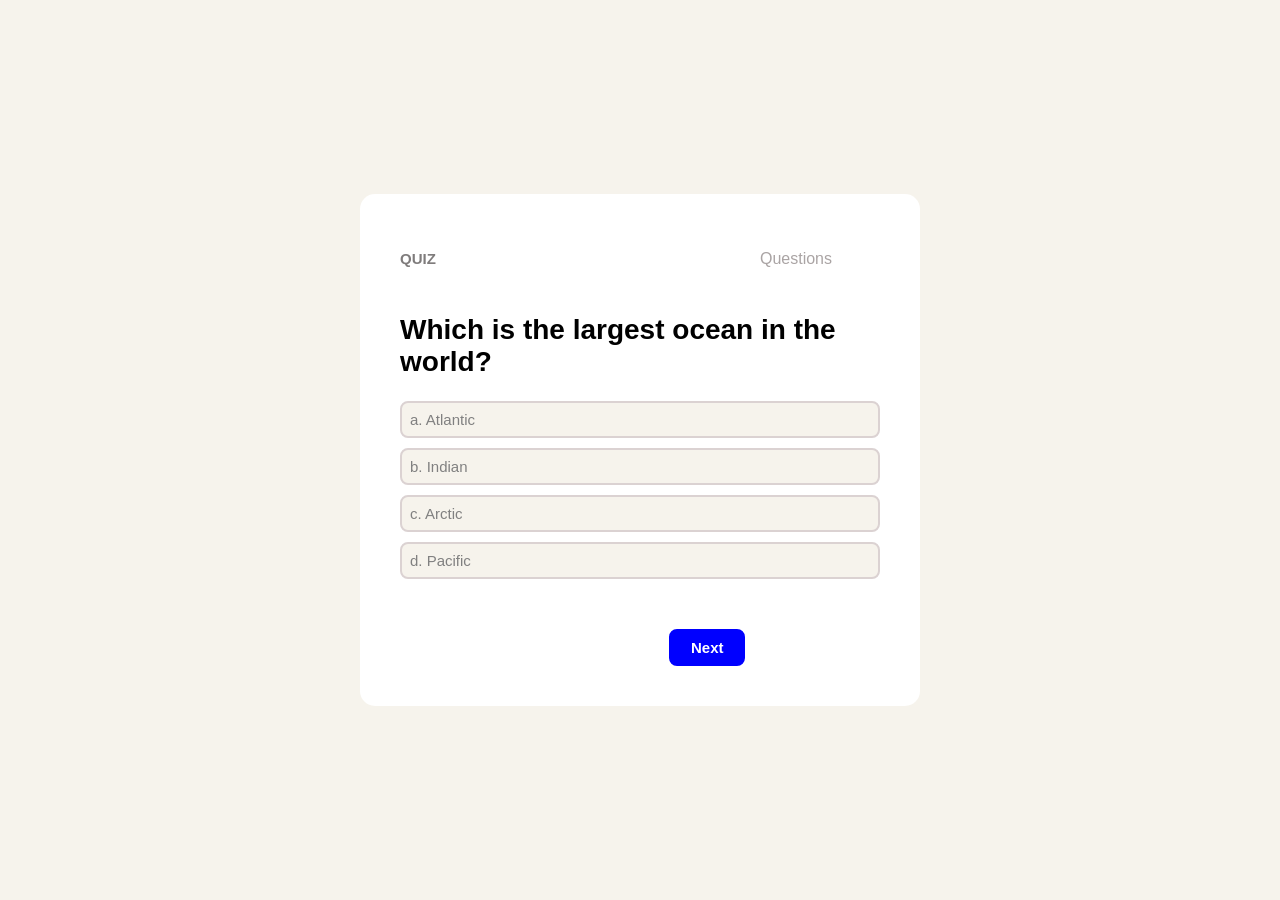
<file: index.html>
<!DOCTYPE html>
<html lang="en">
<head>
    <meta charset="UTF-8">
    <meta name="viewport" content="width=device-width, initial-scale=1.0">
    <link rel="stylesheet" href="style.css">
    <title>Quiz App</title>
</head>
<body>

    <section  class="container">

        <div class="headline">
            <span>QUIZ</span>
            <p>Questions</p>
        </div>
        

        <h2 id="displayQuestion"></h2>

         <div id="displayOption"></div>

        <div class="control-section">
             <div id="notifyOption"></div>

                <div class="control-btn">
                    <button id="nextBtn">Next</button>
                    <button id="restartBtn" style="display: none;">Restart Quiz</button>
                </div>

        </div>
    </section>

    
    

    
    <script src="script.js"></script>



    <!-- 
    - create the array of the objects e.g. Questions, answer and choice
    - how the question will be displayed and the button
    - The user should see the option they selected 
    - if the user did not choose, it should make it mandatory
    - it should verify if the choice picked is the correct answer
    - After all the questions has been answered, it should display the results
    -->
</body>
</html>
</file>
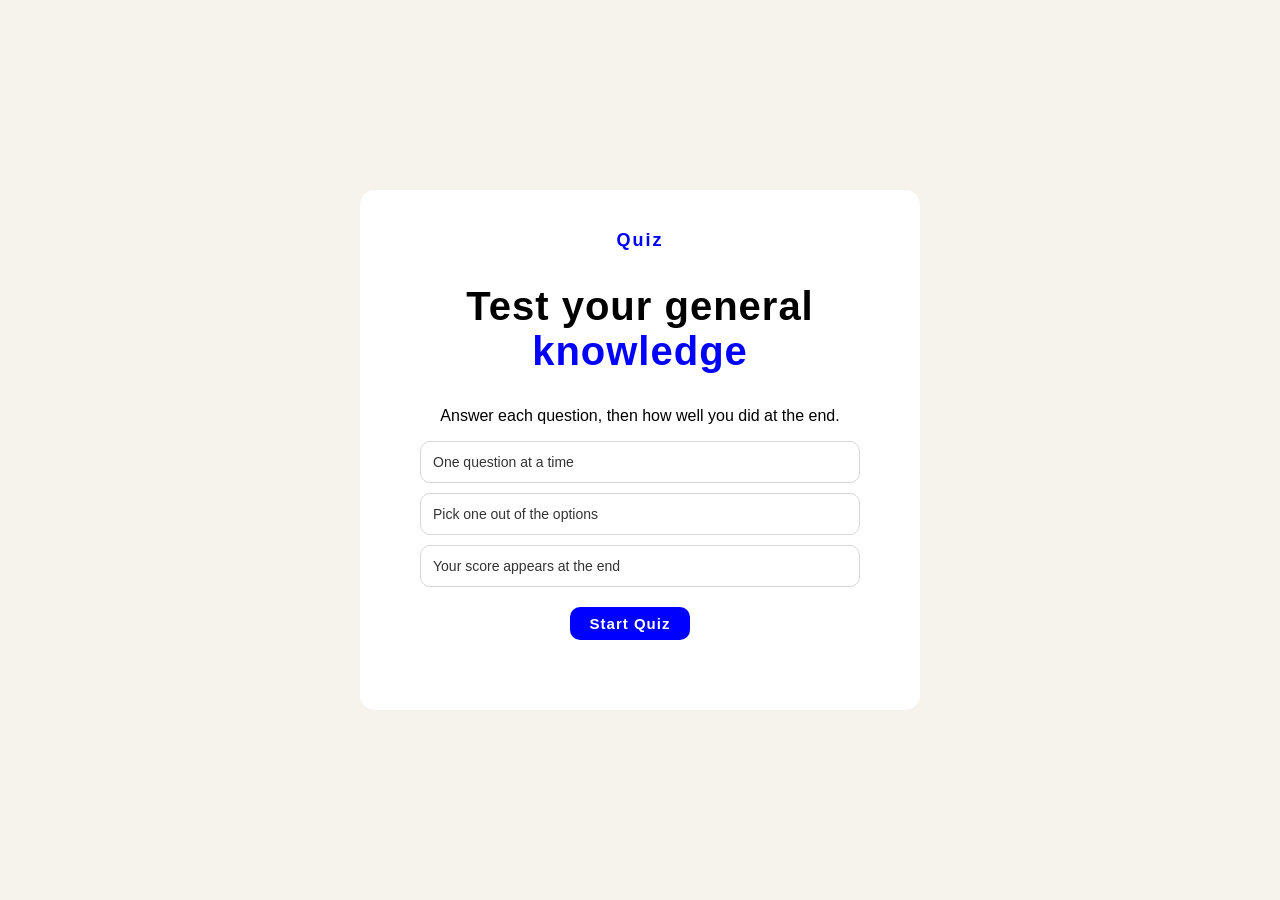
<file: index-1.html>
<!DOCTYPE html>
<html lang="en">
<head>
    <meta charset="UTF-8">
    <meta name="viewport" content="width=device-width, initial-scale=1.0">
    <link rel="stylesheet" href="style.css">
    <title>Quiz App</title>
</head>
<body>
     <section class="welcome-container">

       <div class="quiz-label">
          <span>Quiz</span>
       </div> 
        <h1>Test your general <span>knowledge</span></h1>

        <p>Answer each question, then how well you did at the end.</p>

        <div class="instructions">
        <ul>
            <li>One question at a time</li>
            <li>Pick one out of the options</li>
            <li>Your score appears at the end</li>
          </ul>

        </div>
        
        <a href="index.html" class="start-btn">Start Quiz</a>
    </section>
</body>
</html>
</file>
<file: style.css>
*{
   box-sizing: border-box;
} 
body {
    background-color: #f6f3ec;
    font-family: 'Segoe UI', Tahoma, Geneva, Verdana, sans-serif;
    margin: 0;
    min-height: 100vh;
    display: flex;
    justify-content: center;
    align-items: center;
    padding: 16px;
}

#displayQuestion{
    font-size: 28px;
}

#displayOption {
    display: flex;
    flex-direction: column;
    gap: 10px;
    margin-bottom: 20px;
    margin-top: 20px;
}

#displayOption button{
    padding: 8px;
    color: grey;
    background-color: #f6f3ec;
    border: 2px solid rgb(219, 210, 210);
    border-radius: 8px;
    text-align: left;
    font-size: 15px;
    width: 100%;
    cursor: pointer;
}

#displayOption button:hover {
  border:  2px solid blue;
  color: black;
  background-color: rgb(210, 210, 236);
}

.control-section {
    display: flex;
    justify-content: space-evenly;
    padding: 0;
    align-items: center;
    margin-top: 50px;
}

#notifyOption {
    color: rgb(125, 7, 7);
    font-weight: 700;
}

#nextBtn, #restartBtn {
    background-color: blue;
    color: #fff;
    padding: 8px 20px;
    border-radius: 8px;
    border:  2px solid blue;
    font-size: 15px;
    font-weight: 600;
    align-items: baseline;
}

.container {
    background-color: #fff;
    width: 100%;
    max-width: 560px;
    padding: 40px;
    border-radius: 15px;
}

.container .headline{
    display: flex;
    justify-content: space-between;
    margin-bottom: 30px;
    width: 90%;
    color: rgb(170, 164, 164);
    align-items: center;
}

.container .headline span {
    font-size: 15px;
    font-weight: 600;
    color: rgb(127, 124, 124);
}

/* for phone */
@media (max-width: 480px){

    .container{
        padding: 24px 20px;
        border-radius: 16px;
    }
    #displayQuestion{
        font-size: 22px;
    }
    #displayOption button {
        font-size: 16px;
        padding: 14px;
    }

    #nextBtn, #restartBtn {

        width: 100%;
    }
}

.welcome-container {
    background-color: #fff;
    width: 100%;
    max-width: 560px;
    padding: 40px;
    border-radius: 15px;
    height: 520px;
    align-items: center;
    justify-content: center;
}

.quiz-label {
    display: flex;
    align-items: center;
    justify-content: center;
    gap: 15px;
}

.quiz-label span {
    color: blue;
    font-weight: bold;
    font-size: 18px;
    letter-spacing: 2px;

}

.welcome-container h1 {
    text-align: center;
    font-size: 40px;
    letter-spacing: 1px;
}

.welcome-container h1 span {
    color: blue;
}

.welcome-container p {
    color: black;
    text-align: center;
}


.welcome-container .start-btn {
    background-color: blue;
    border: none;
    color: white;
    font-weight: bold;
    padding: 8px 15px;
    border-radius: 10px;
    font-size: 15px;
    letter-spacing: 1px;
    cursor: pointer;
    align-items: center;
    justify-content: center;
    transition: 0.3s ease;
    display: flex;
    margin: 20px 170px;
    text-decoration: none;
    width: 120px;
}

.start-btn a {
    color: white;
}

.instructions ul {
    list-style: none;
    padding: 0 20px;
}

.instructions li {
    border: 1px solid #d8d8d8;
    border-radius: 10px;
    padding: 12px;
    margin-bottom: 10px;
    font-size: 14px;
    color: #333;
}
</file>
